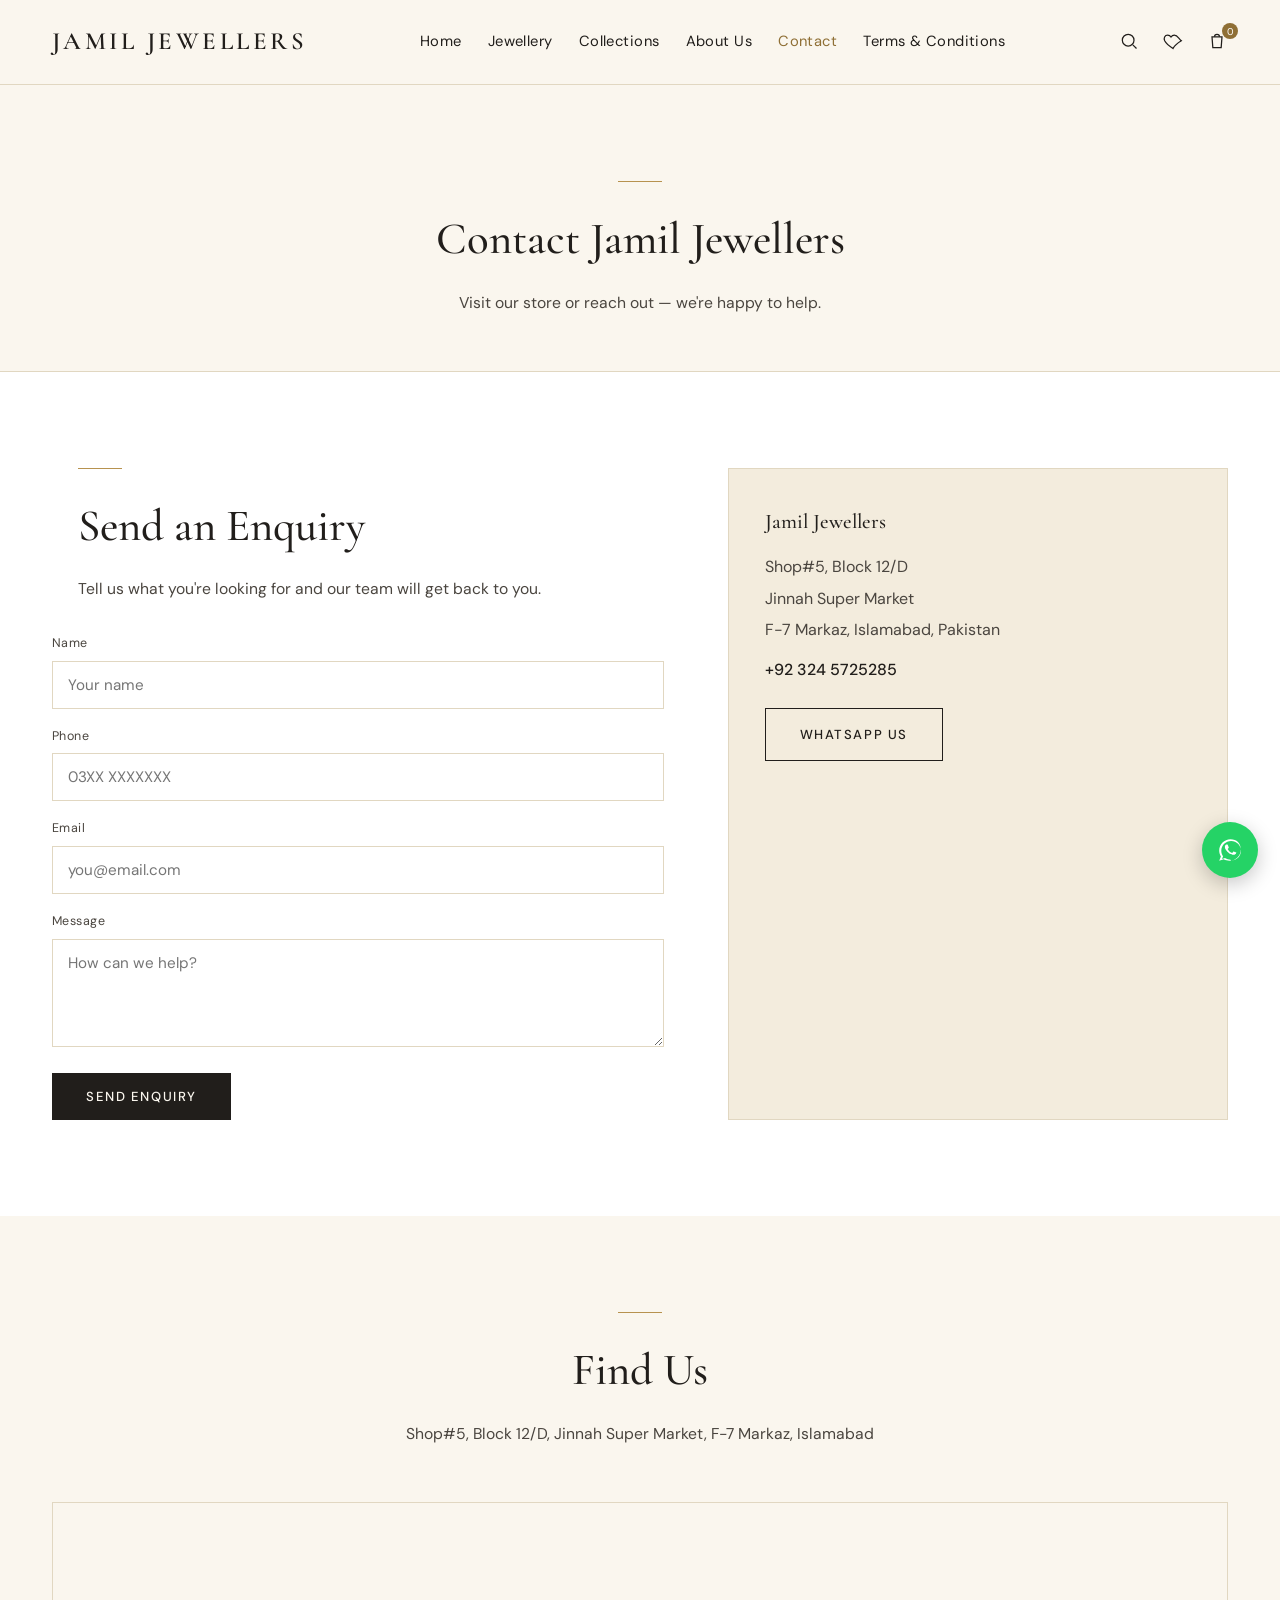
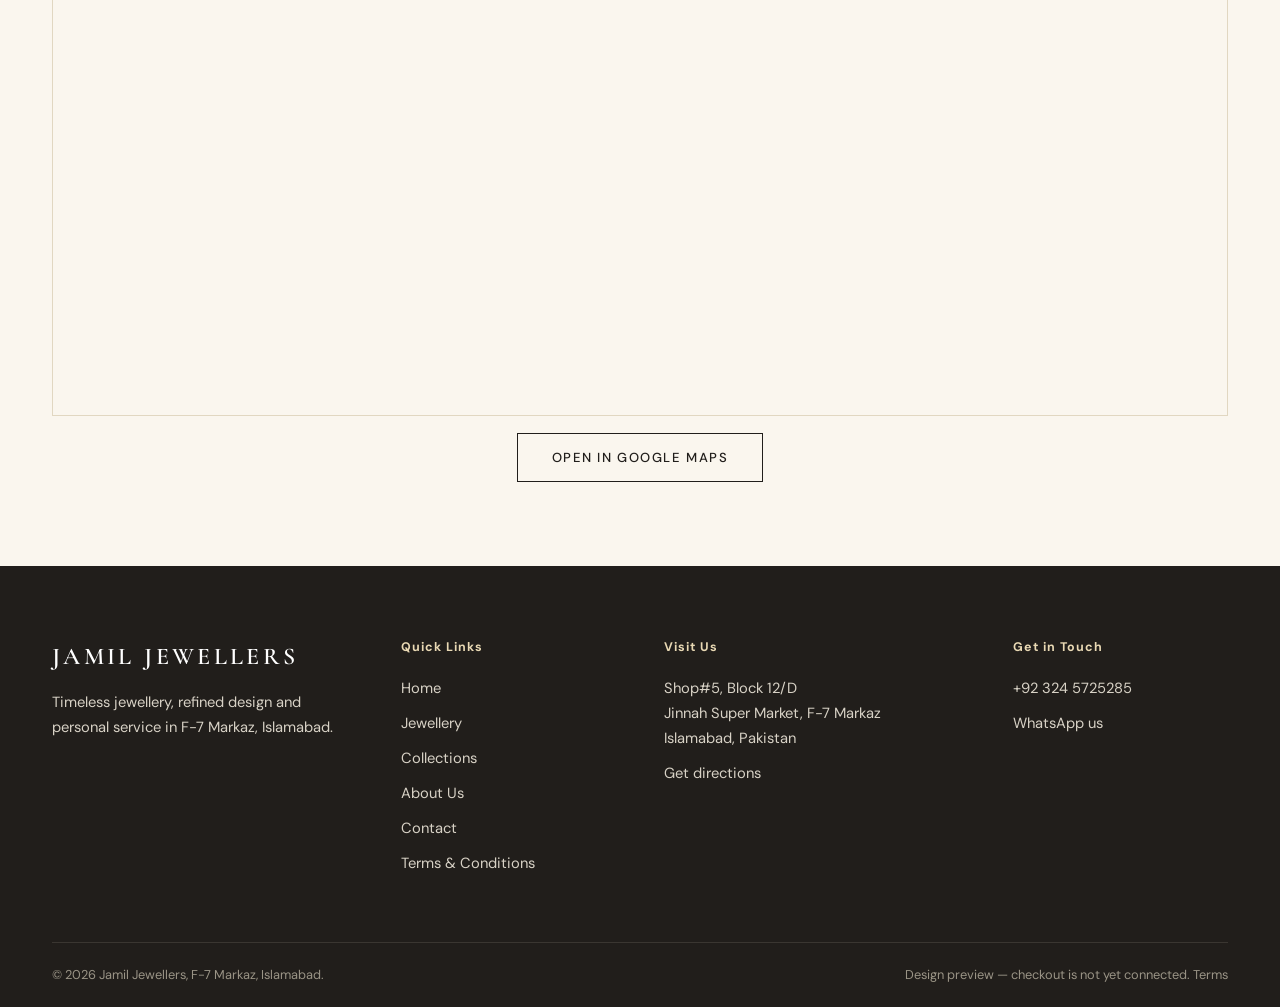
<file: contact.html>
<!DOCTYPE html>
<html lang="en">
<head>
<meta charset="UTF-8">
<meta name="viewport" content="width=device-width, initial-scale=1, viewport-fit=cover">
<title>Contact Us — Jamil Jewellers Islamabad</title>
<meta name="description" content="Get in touch with Jamil Jewellers at Shop#5, Block 12/D, Jinnah Super Market, F-7 Markaz, Islamabad. Call, WhatsApp or send an enquiry.">
<meta property="og:title" content="Contact Us — Jamil Jewellers Islamabad">
<meta property="og:description" content="Get in touch with Jamil Jewellers at Shop#5, Block 12/D, Jinnah Super Market, F-7 Markaz, Islamabad. Call, WhatsApp or send an enquiry.">
<meta property="og:type" content="website">
<script type="application/ld+json">
{"@context":"https://schema.org","@type":"JewelryStore","name":"Jamil Jewellers","address":{"@type":"PostalAddress","streetAddress":"Shop#5, Block 12/D, Jinnah Super Market, F-7 Markaz","addressLocality":"Islamabad","postalCode":"44000","addressCountry":"PK"},"telephone":"+92 324 5725285"}
</script>
<link rel="preconnect" href="https://fonts.googleapis.com">
<link rel="preconnect" href="https://fonts.gstatic.com" crossorigin>
<link href="https://fonts.googleapis.com/css2?family=Cormorant+Garamond:wght@400;500;600&family=DM+Sans:wght@400;500;700&display=swap" rel="stylesheet">
<link rel="stylesheet" href="styles.css">
</head>
<body data-page="contact">

<header>
  <div class="wrap navrow">
    <div class="logo">JAMIL JEWELLERS</div>
    <nav class="main">
      <a href="index.html" data-nav="home">Home</a>
      <a href="jewellery.html" data-nav="jewellery">Jewellery</a>
      <a href="index.html#collections" data-nav="collections">Collections</a>
      <a href="about.html" data-nav="about">About Us</a>
      <a href="contact.html" data-nav="contact">Contact</a>
      <a href="Terms.html" data-nav="terms">Terms &amp; Conditions</a>
    </nav>
    <div class="icons">
      <button aria-label="Search"><svg viewBox="0 0 24 24" fill="none" stroke="currentColor" stroke-width="1.5"><circle cx="11" cy="11" r="7"/><line x1="21" y1="21" x2="16.6" y2="16.6"/></svg></button>
      <button aria-label="Wishlist"><svg viewBox="0 0 24 24" fill="none" stroke="currentColor" stroke-width="1.5"><path d="M12 21s-7.5-4.9-10-9.3C.6 8.6 2 5 5.6 5c2 0 3.3 1.1 4 2.2C10.3 6.1 11.6 5 13.6 5 17.2 5 18.6 8.6 22 11.7 14.5 16.1 12 21 12 21z"/></svg></button>
      <button aria-label="Cart" onclick="openCart()" style="position:relative">
        <svg viewBox="0 0 24 24" fill="none" stroke="currentColor" stroke-width="1.5"><path d="M6 7h12l-1 13H7L6 7z"/><path d="M9 7a3 3 0 0 1 6 0"/></svg>
        <span id="cartCount">0</span>
      </button>
      <button class="hamb" aria-label="Menu" onclick="document.querySelector('nav.mobile').classList.toggle('show')">
        <svg viewBox="0 0 24 24" fill="none" stroke="currentColor" stroke-width="1.5"><line x1="3" y1="6" x2="21" y2="6"/><line x1="3" y1="12" x2="21" y2="12"/><line x1="3" y1="18" x2="21" y2="18"/></svg>
      </button>
    </div>
  </div>
  <nav class="mobile" style="display:none; flex-direction:column; padding:8px 20px 20px; border-top:1px solid var(--line);">
    <a style="padding:12px 0" href="index.html" data-nav="home">Home</a>
    <a style="padding:12px 0" href="jewellery.html" data-nav="jewellery">Jewellery</a>
    <a style="padding:12px 0" href="index.html#collections" data-nav="collections">Collections</a>
    <a style="padding:12px 0" href="about.html" data-nav="about">About Us</a>
    <a style="padding:12px 0" href="contact.html" data-nav="contact">Contact</a>
    <a style="padding:12px 0" href="Terms.html" data-nav="terms">Terms &amp; Conditions</a>
  </nav>
</header>

<section class="section" style="padding-bottom:0;">
  <div class="wrap">
    <div class="section-head"><h2>Contact Jamil Jewellers</h2><p>Visit our store or reach out — we're happy to help.</p></div>
  </div>
</section><section class="section" id="contact" style="background:var(--ivory-2); border-top:1px solid var(--line);">
  <div class="wrap contact-grid">
    <div>
      <div class="section-head" style="text-align:left; margin-bottom:32px;"><h2>Send an Enquiry</h2><p>Tell us what you're looking for and our team will get back to you.</p></div>
      <form id="contactForm" onsubmit="return submitContact(event)">
        <div class="field"><label>Name</label><input required type="text" placeholder="Your name"></div>
        <div class="field"><label>Phone</label><input required type="tel" placeholder="03XX XXXXXXX"></div>
        <div class="field"><label>Email</label><input type="email" placeholder="you@email.com"></div>
        <div class="field"><label>Message</label><textarea required rows="4" placeholder="How can we help?"></textarea></div>
        <button type="submit" class="btn btn-solid">SEND ENQUIRY</button>
      </form>
    </div>
    <div class="contact-info">
      <h3>Jamil Jewellers</h3>
      <p>Shop#5, Block 12/D</p>
      <p>Jinnah Super Market</p>
      <p>F-7 Markaz, Islamabad, Pakistan</p>
      <p style="margin-top:14px; color:var(--charcoal); font-weight:500;">+92 324 5725285</p>
      <a href="https://wa.me/923245725285?text=Hello%20Jamil%20Jewellers%2C%20I%20would%20like%20to%20enquire%20about%20your%20jewellery%20collection." target="_blank" rel="noopener" class="btn btn-line" style="display:inline-block; margin-top:20px;">WHATSAPP US</a>
    </div>
  </div>
</section>


<footer>© 2026 Jamil Jewellers, F-7 Markaz, Islamabad. This is a design preview — checkout, accounts and inventory are not yet connected to a live backend.</footer>

<a class="wa-float" target="_blank" rel="noopener" href="https://wa.me/923245725285?text=Hello%20Jamil%20Jewellers%2C%20I%20would%20like%20to%20enquire%20about%20your%20jewellery%20collection." aria-label="Chat on WhatsApp">
  <svg viewBox="0 0 32 32"><path d="M16.6 2.7C8.9 2.7 2.7 8.9 2.7 16.6c0 2.6.7 5.1 2.1 7.3L2.7 29.3l5.6-1.9c2.1 1.2 4.5 1.8 7 1.8h.1c7.7 0 13.9-6.2 13.9-13.9S24.3 2.7 16.6 2.7zm0 25.2h-.1c-2.2 0-4.4-.6-6.2-1.7l-.4-.3-3.7 1.3 1.3-3.5-.3-.4c-1.2-1.9-1.9-4.1-1.9-6.4 0-6.6 5.4-12 12.1-12s12.1 5.4 12.1 12-5.4 12-12.1 12zm6.7-8.9c-.4-.2-2.1-1.1-2.5-1.2-.3-.1-.6-.2-.8.2-.2.3-.9 1.2-1.1 1.4-.2.2-.4.3-.7.1-.4-.2-1.5-.6-2.9-1.8-1.1-1-1.8-2.1-2-2.5-.2-.3 0-.5.1-.7.2-.2.4-.4.6-.7.2-.2.3-.4.4-.6.1-.3 0-.5 0-.7-.1-.2-.8-2-1.1-2.7-.3-.7-.6-.6-.8-.6h-.7c-.2 0-.6.1-.9.4-.3.3-1.2 1.1-1.2 2.8s1.2 3.3 1.4 3.5c.2.2 2.4 3.7 5.9 5.1.8.3 1.4.6 1.9.7.8.3 1.5.2 2.1.1.6-.1 2.1-.8 2.4-1.6.3-.8.3-1.5.2-1.6-.1-.2-.3-.3-.6-.4z"/></svg>
</a>

<div class="overlay" id="overlay" onclick="closeCart(); closeQuickView();"></div>

<div class="drawer" id="drawer">
  <div class="drawer-head">
    <h3>Your Bag</h3>
    <button class="drawer-close" onclick="closeCart()"><svg viewBox="0 0 24 24" fill="none" stroke="currentColor" stroke-width="1.5"><line x1="4" y1="4" x2="20" y2="20"/><line x1="20" y1="4" x2="4" y2="20"/></svg></button>
  </div>
  <div class="drawer-items" id="drawerItems"></div>
  <div class="drawer-foot">
    <div class="subtotal-row"><span>Subtotal</span><strong id="subtotalVal">Rs. 0</strong></div>
    <a class="btn btn-solid" href="contact.html" onclick="closeCart()">PROCEED TO ENQUIRY</a>
    <p style="text-align:center; margin-top:10px; font-size:.75rem; color:var(--charcoal-soft);">Checkout isn't connected yet — send us an enquiry and our team will confirm your order.</p>
  </div>
</div>

<div class="modal-overlay" id="modalOverlay">
  <div class="modal">
    <div class="jewel" id="modalImg"></div>
    <div class="modal-body">
      <button class="modal-close" onclick="closeQuickView()"><svg viewBox="0 0 24 24" fill="none" stroke="currentColor" stroke-width="1.5"><line x1="4" y1="4" x2="20" y2="20"/><line x1="20" y1="4" x2="4" y2="20"/></svg></button>
      <div class="cat" id="modalCat"></div>
      <h2 id="modalName"></h2>
      <div class="price" id="modalPrice"></div>
      <p class="desc">Placeholder description pending details from Jamil Jewellers. Material, weight and certification will be confirmed in-store.</p>
      <p class="modal-detail"><strong>Availability:</strong> In stock — confirm at store</p>
      <p class="modal-detail"><strong>Care:</strong> Store in a dry pouch, away from perfumes and moisture.</p>
      <button class="btn btn-solid" style="margin-top:16px;" onclick="addFromModal()">ADD TO CART</button>
    </div>
  </div>
</div>

<div class="toast" id="toast"></div>


<script src="script.js"></script>
</body>
</html>
</file>
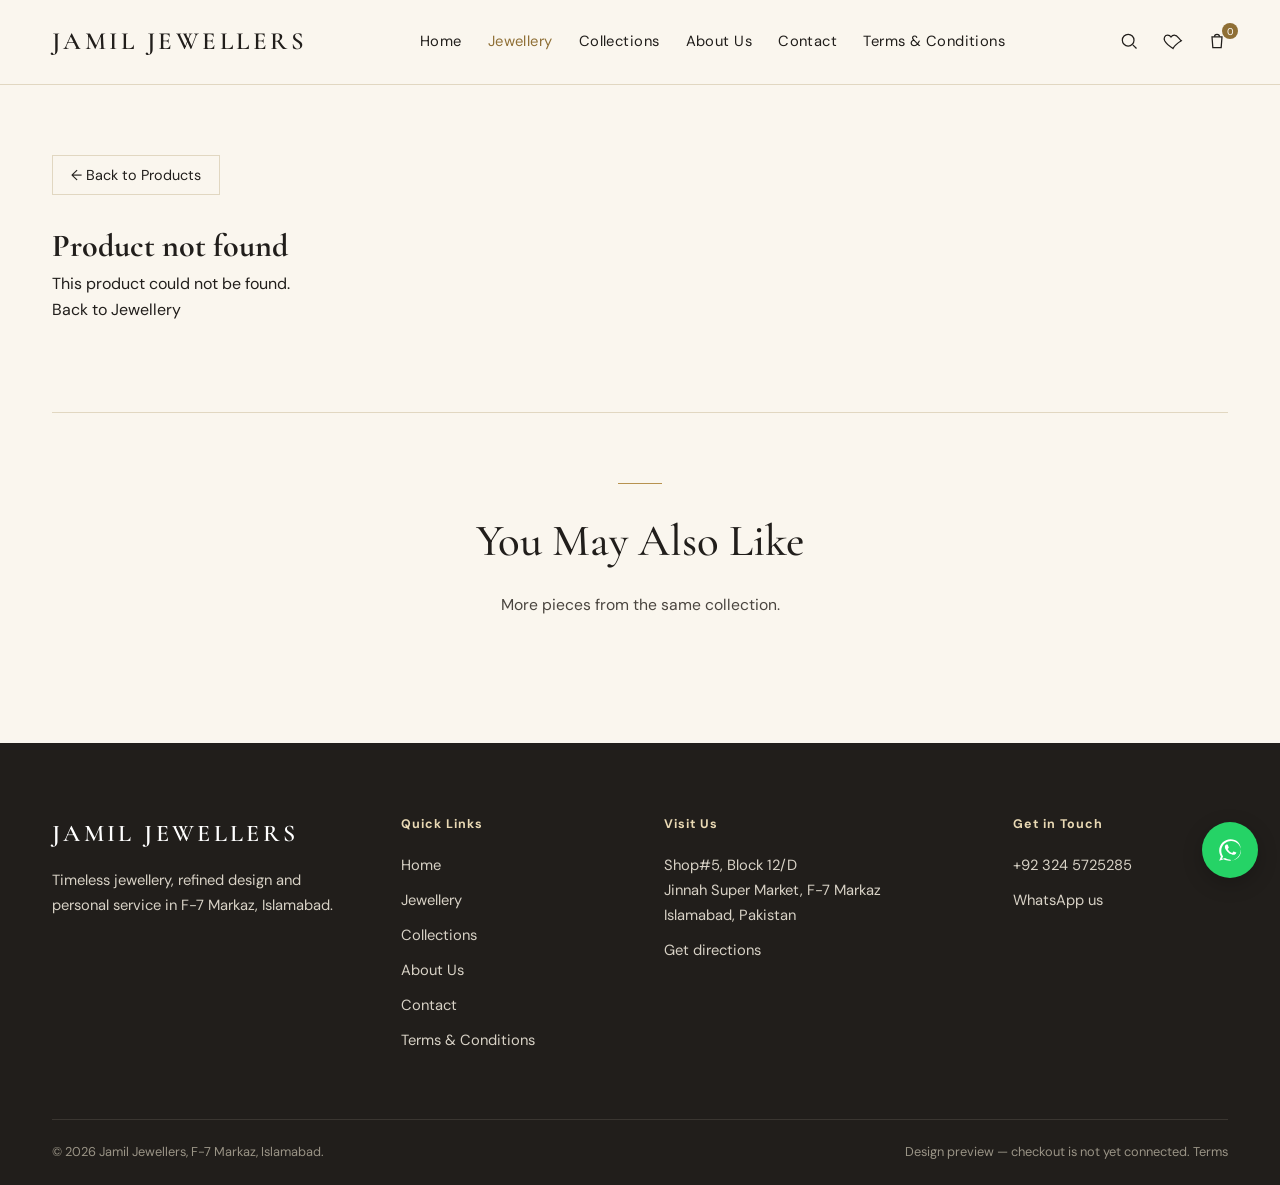
<file: product.html>
<!doctype html>
<html lang="en">
  <head>
    <meta charset="UTF-8" />
    <meta name="viewport" content="width=device-width, initial-scale=1.0" />

    <title>Product — Jamil Jewellers</title>

    <link rel="preconnect" href="https://fonts.googleapis.com" />
    <link rel="preconnect" href="https://fonts.gstatic.com" crossorigin />

    <link
      href="https://fonts.googleapis.com/css2?family=Cormorant+Garamond:wght@400;500;600&family=DM+Sans:wght@400;500;700&display=swap"
      rel="stylesheet"
    />

    <link rel="stylesheet" href="styles.css" />

    <style>
      .product-page {
        padding: 70px 0;
      }

      .product-detail {
        display: grid;
        grid-template-columns: 1fr 1fr;
        gap: 70px;
        align-items: start;
      }

      /* IMAGE ZOOM */

      .product-image-zoom {
        width: 100%;
        max-width: 480px;
        height: 480px;
        margin: 0 auto;
        overflow: hidden;
      }

      .product-image-zoom img {
        width: 100%;
        height: 100%;
        object-fit: contain;
        display: block;

        transform: scale(1);
        transform-origin: center center;

        transition: transform 0.08s ease-out;
      }

      /* PRODUCT INFO */

      .product-info {
        padding-top: 15px;
      }

      .product-category {
        font-size: 0.75rem;
        letter-spacing: 2px;
        text-transform: uppercase;
        color: var(--gold-deep);
        margin-bottom: 12px;
      }

      .product-info h1 {
        font-family: "Cormorant Garamond", serif;
        font-size: 3.5rem;
        font-weight: 500;
        margin: 0 0 15px;
      }

      .product-price {
        font-size: 1.1rem;
        margin-bottom: 25px;
      }

      .product-description {
        color: var(--charcoal-soft);
        line-height: 1.8;
        margin-bottom: 30px;
      }

      .product-details {
        border-top: 1px solid var(--line);
        margin-top: 30px;
        padding-top: 20px;
      }

      .product-details p {
        margin: 8px 0;
        color: var(--charcoal-soft);
      }

      /* MOBILE */

      @media (max-width: 768px) {
        .product-page {
          padding: 40px 0;
        }

        .product-detail {
          grid-template-columns: 1fr;
          gap: 35px;
        }

        .product-info h1 {
          font-size: 2.7rem;
        }

        .product-image-zoom {
          cursor: default;
        }
      }

      .back-products-btn {
        display: inline-flex;
        align-items: center;
        gap: 8px;
        margin-bottom: 25px;
        padding: 10px 18px;
        border: 1px solid var(--line);
        background: transparent;
        color: var(--charcoal);
        font-family: inherit;
        font-size: 0.9rem;
        cursor: pointer;
        transition: all 0.25s ease;
      }

      .back-products-btn:hover {
        background: var(--charcoal);
        color: white;
        border-color: var(--charcoal);
      }
    </style>
  </head>

  <body data-page="jewellery">
    <header>
  <div class="wrap navrow">
    <div class="logo">JAMIL JEWELLERS</div>
    <nav class="main">
      <a href="index.html" data-nav="home">Home</a>
      <a href="jewellery.html" data-nav="jewellery">Jewellery</a>
      <a href="index.html#collections" data-nav="collections">Collections</a>
      <a href="about.html" data-nav="about">About Us</a>
      <a href="contact.html" data-nav="contact">Contact</a>
      <a href="Terms.html" data-nav="terms">Terms &amp; Conditions</a>
    </nav>
    <div class="icons">
      <button aria-label="Search"><svg viewBox="0 0 24 24" fill="none" stroke="currentColor" stroke-width="1.5"><circle cx="11" cy="11" r="7"/><line x1="21" y1="21" x2="16.6" y2="16.6"/></svg></button>
      <button aria-label="Wishlist"><svg viewBox="0 0 24 24" fill="none" stroke="currentColor" stroke-width="1.5"><path d="M12 21s-7.5-4.9-10-9.3C.6 8.6 2 5 5.6 5c2 0 3.3 1.1 4 2.2C10.3 6.1 11.6 5 13.6 5 17.2 5 18.6 8.6 22 11.7 14.5 16.1 12 21 12 21z"/></svg></button>
      <button aria-label="Cart" onclick="openCart()" style="position:relative">
        <svg viewBox="0 0 24 24" fill="none" stroke="currentColor" stroke-width="1.5"><path d="M6 7h12l-1 13H7L6 7z"/><path d="M9 7a3 3 0 0 1 6 0"/></svg>
        <span id="cartCount">0</span>
      </button>
      <button class="hamb" aria-label="Menu" onclick="document.querySelector('nav.mobile').classList.toggle('show')">
        <svg viewBox="0 0 24 24" fill="none" stroke="currentColor" stroke-width="1.5"><line x1="3" y1="6" x2="21" y2="6"/><line x1="3" y1="12" x2="21" y2="12"/><line x1="3" y1="18" x2="21" y2="18"/></svg>
      </button>
    </div>
  </div>
  <nav class="mobile" style="display:none; flex-direction:column; padding:8px 20px 20px; border-top:1px solid var(--line);">
    <a style="padding:12px 0" href="index.html" data-nav="home">Home</a>
    <a style="padding:12px 0" href="jewellery.html" data-nav="jewellery">Jewellery</a>
    <a style="padding:12px 0" href="index.html#collections" data-nav="collections">Collections</a>
    <a style="padding:12px 0" href="about.html" data-nav="about">About Us</a>
    <a style="padding:12px 0" href="contact.html" data-nav="contact">Contact</a>
    <a style="padding:12px 0" href="Terms.html" data-nav="terms">Terms &amp; Conditions</a>
  </nav>
</header>

    <main class="product-page">
      <div class="wrap">
        <button class="back-products-btn" onclick="history.back()">
          ← Back to Products
        </button>

        <div class="product-detail">
          <!-- PRODUCT IMAGE -->

          <div class="product-image-zoom" id="productZoom">
            <img id="productImage" src="" alt="" />
          </div>

          <!-- PRODUCT INFORMATION -->

          <div class="product-info">
            <div class="product-category" id="productCategory"></div>

            <h1 id="productName"></h1>

            <div class="product-price" id="productPrice"></div>

            <p class="product-description" id="productDescription"></p>

            <button class="btn btn-solid" id="addProductBtn">
              ADD TO CART
            </button>

            <div class="product-details">
              <p>
                <strong>Availability:</strong>
                In stock — confirm at store
              </p>

              <p>
                <strong>Material:</strong>
                Confirm with Jamil Jewellers
              </p>

              <p>
                <strong>Weight:</strong>
                <span id="productWeight">—</span>
              </p>

              <p>
                <strong>Care:</strong>
                Store in a dry pouch, away from perfumes and moisture.
              </p>
            </div>
          </div>
        </div>
      </div>
    </main>

    <footer>© 2026 Jamil Jewellers, F-7 Markaz, Islamabad.</footer>

    <a class="wa-float" target="_blank" rel="noopener" href="https://wa.me/923245725285?text=Hello%20Jamil%20Jewellers%2C%20I%20would%20like%20to%20enquire%20about%20your%20jewellery%20collection." aria-label="Chat on WhatsApp">
  <svg viewBox="0 0 32 32"><path d="M16.6 2.7C8.9 2.7 2.7 8.9 2.7 16.6c0 2.6.7 5.1 2.1 7.3L2.7 29.3l5.6-1.9c2.1 1.2 4.5 1.8 7 1.8h.1c7.7 0 13.9-6.2 13.9-13.9S24.3 2.7 16.6 2.7zm0 25.2h-.1c-2.2 0-4.4-.6-6.2-1.7l-.4-.3-3.7 1.3 1.3-3.5-.3-.4c-1.2-1.9-1.9-4.1-1.9-6.4 0-6.6 5.4-12 12.1-12s12.1 5.4 12.1 12-5.4 12-12.1 12zm6.7-8.9c-.4-.2-2.1-1.1-2.5-1.2-.3-.1-.6-.2-.8.2-.2.3-.9 1.2-1.1 1.4-.2.2-.4.3-.7.1-.4-.2-1.5-.6-2.9-1.8-1.1-1-1.8-2.1-2-2.5-.2-.3 0-.5.1-.7.2-.2.4-.4.6-.7.2-.2.3-.4.4-.6.1-.3 0-.5 0-.7-.1-.2-.8-2-1.1-2.7-.3-.7-.6-.6-.8-.6h-.7c-.2 0-.6.1-.9.4-.3.3-1.2 1.1-1.2 2.8s1.2 3.3 1.4 3.5c.2.2 2.4 3.7 5.9 5.1.8.3 1.4.6 1.9.7.8.3 1.5.2 2.1.1.6-.1 2.1-.8 2.4-1.6.3-.8.3-1.5.2-1.6-.1-.2-.3-.3-.6-.4z"/></svg>
</a>

<div class="overlay" id="overlay" onclick="closeCart(); closeQuickView();"></div>

<div class="drawer" id="drawer">
  <div class="drawer-head">
    <h3>Your Bag</h3>
    <button class="drawer-close" onclick="closeCart()"><svg viewBox="0 0 24 24" fill="none" stroke="currentColor" stroke-width="1.5"><line x1="4" y1="4" x2="20" y2="20"/><line x1="20" y1="4" x2="4" y2="20"/></svg></button>
  </div>
  <div class="drawer-items" id="drawerItems"></div>
  <div class="drawer-foot">
    <div class="subtotal-row"><span>Subtotal</span><strong id="subtotalVal">Rs. 0</strong></div>
    <a class="btn btn-solid" href="contact.html" onclick="closeCart()">PROCEED TO ENQUIRY</a>
    <p style="text-align:center; margin-top:10px; font-size:.75rem; color:var(--charcoal-soft);">Checkout isn't connected yet — send us an enquiry and our team will confirm your order.</p>
  </div>
</div>

<div class="modal-overlay" id="modalOverlay">
  <div class="modal">
    <div class="jewel" id="modalImg"></div>
    <div class="modal-body">
      <button class="modal-close" onclick="closeQuickView()"><svg viewBox="0 0 24 24" fill="none" stroke="currentColor" stroke-width="1.5"><line x1="4" y1="4" x2="20" y2="20"/><line x1="20" y1="4" x2="4" y2="20"/></svg></button>
      <div class="cat" id="modalCat"></div>
      <h2 id="modalName"></h2>
      <div class="price" id="modalPrice"></div>
      <p class="desc">Placeholder description pending details from Jamil Jewellers. Material, weight and certification will be confirmed in-store.</p>
      <p class="modal-detail"><strong>Availability:</strong> In stock — confirm at store</p>
      <p class="modal-detail"><strong>Care:</strong> Store in a dry pouch, away from perfumes and moisture.</p>
      <button class="btn btn-solid" style="margin-top:16px;" onclick="addFromModal()">ADD TO CART</button>
    </div>
  </div>
</div>

<div class="toast" id="toast"></div>

    <script src="script.js"></script>
    <script src="product.js"></script>
    <script>
      (function () {
        const id = new URLSearchParams(window.location.search).get("id");
        const el = document.getElementById("productWeight");
        if (el && id && typeof getWeightById === "function") {
          el.textContent = getWeightById(id);
        }
      })();
    </script>
  </body>
</html>
</file>
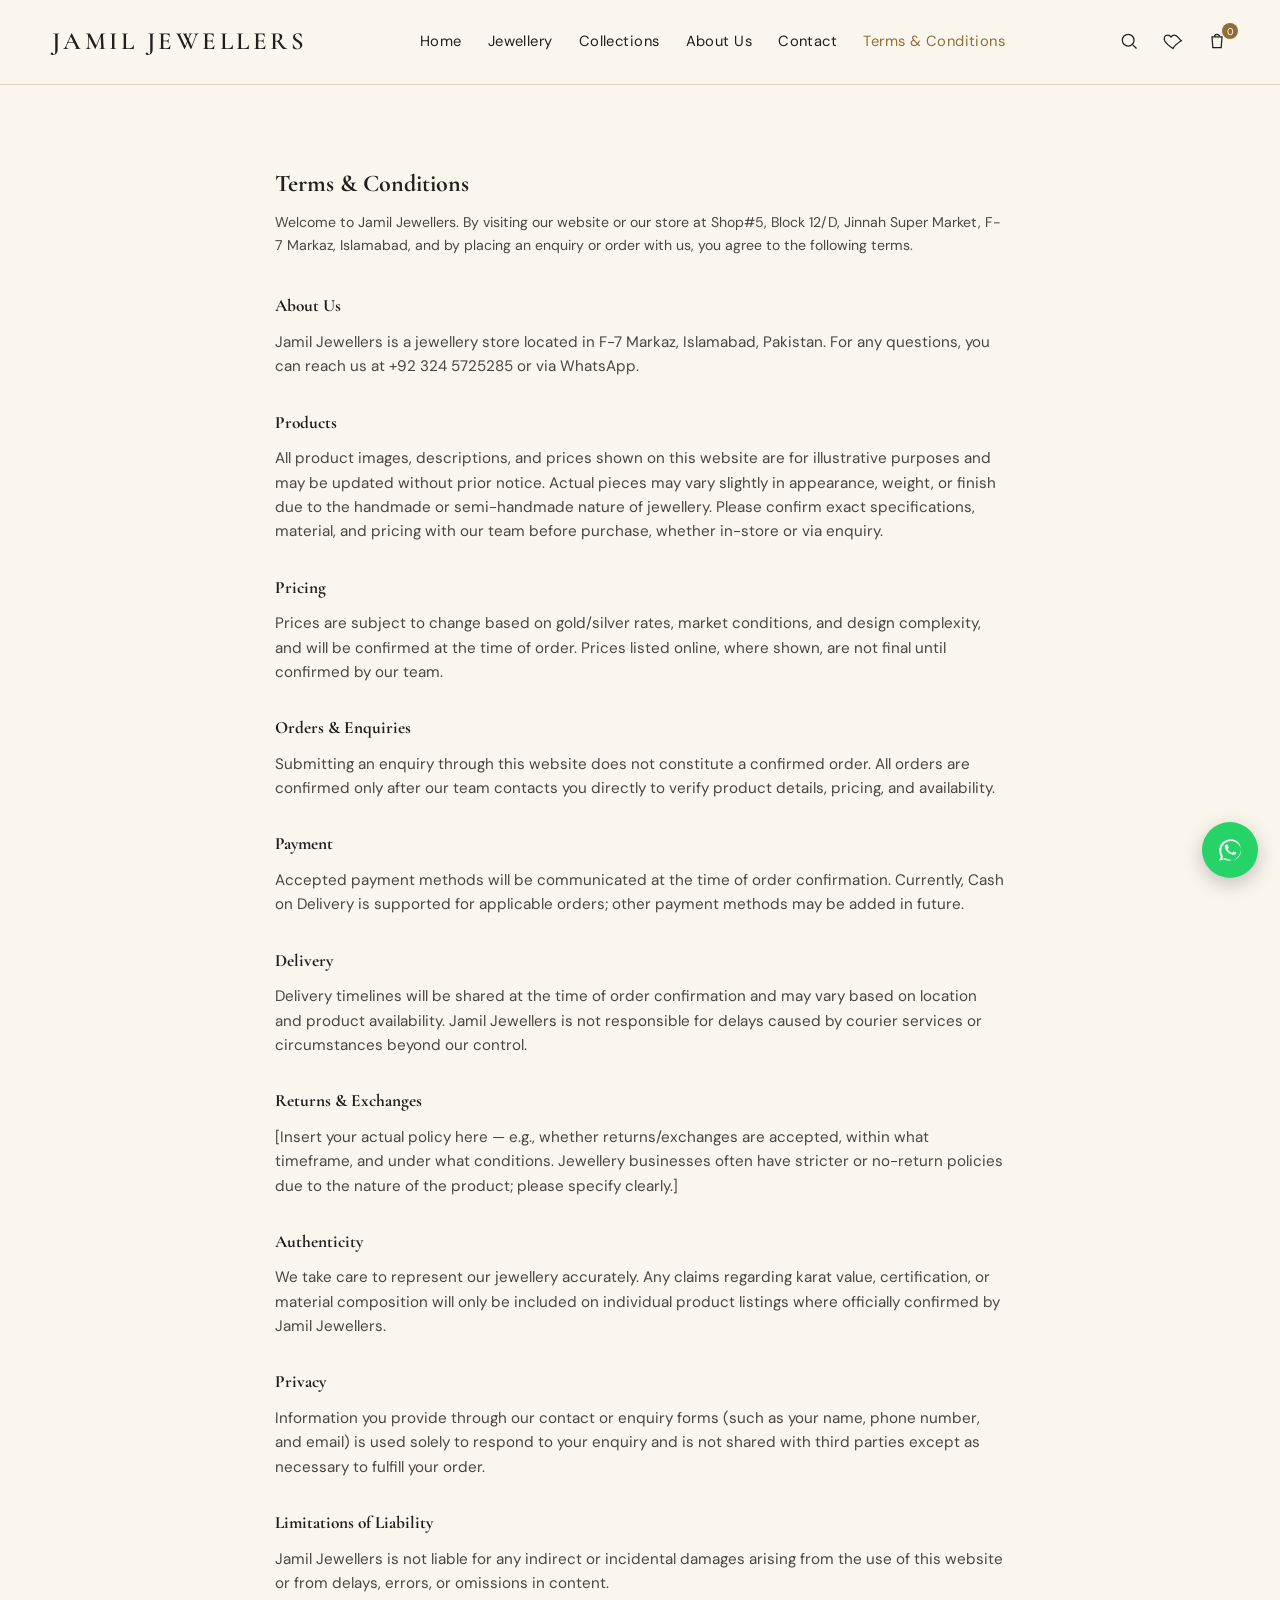
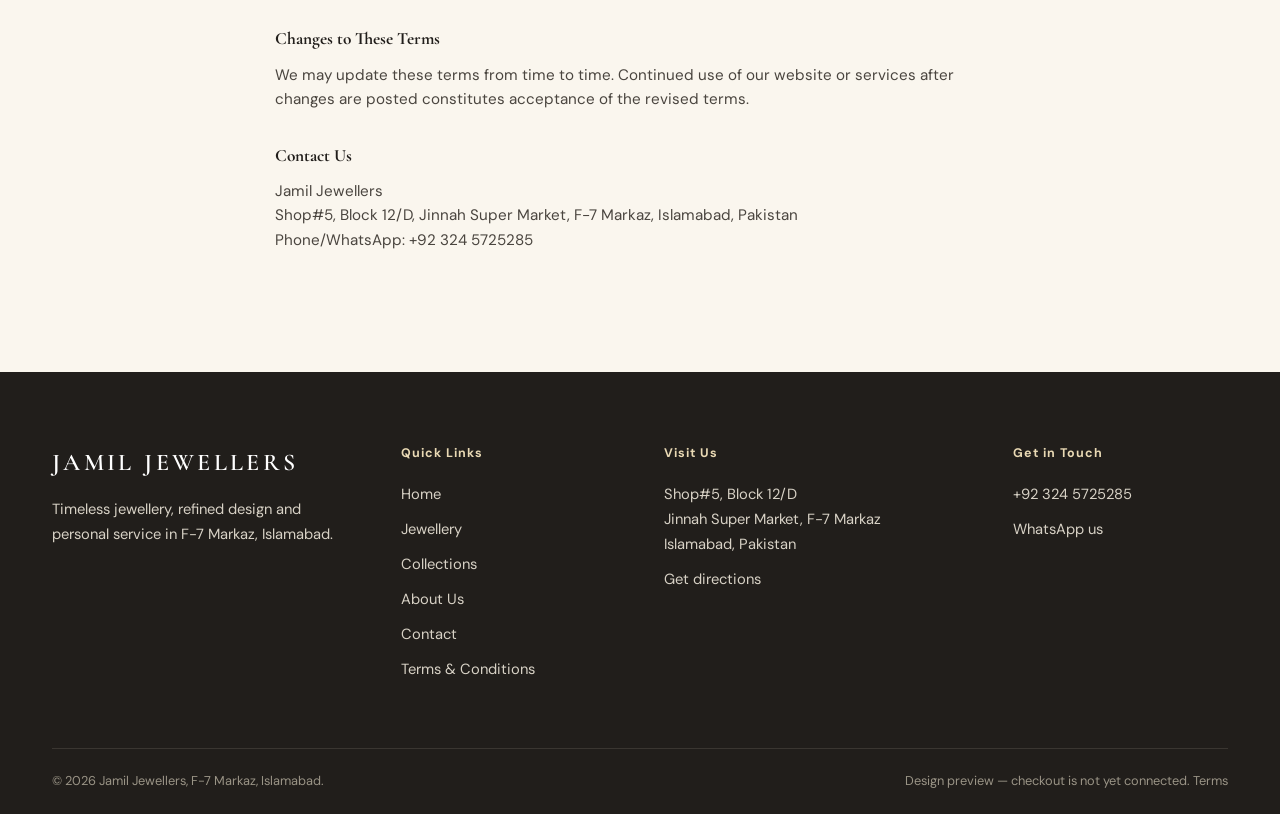
<file: Terms.html>
<!doctype html>
<html lang="en">
  <head>
    <meta charset="UTF-8" />
    <meta name="viewport" content="width=device-width, initial-scale=1.0" />
    <title>Terms Of Conditions - Jamil Jewellers Islamabad</title>
    <meta charset="UTF-8" />
    <meta
      name="viewport"
      content="width=device-width, initial-scale=1, viewport-fit=cover"
    />
    <title>Terms & Conditions — Jamil Jewellers</title>
    <meta
      name="description"
      content="Terms and conditions for Jamil Jewellers, F-7 Markaz, Islamabad — covering orders, enquiries, pricing, and use of this website."
    />
    <meta property="og:title" content="Terms & Conditions — Jamil Jewellers" />
    <meta
      property="og:description"
      content="Terms and conditions for shopping and enquiries with Jamil Jewellers, Islamabad."
    />
    <meta property="og:type" content="website" />
    <link rel="canonical" href="terms.html" />
    <meta name="robots" content="noindex, follow" />
    <link rel="preconnect" href="https://fonts.googleapis.com" />
    <link rel="preconnect" href="https://fonts.gstatic.com" crossorigin />
    <link
      href="https://fonts.googleapis.com/css2?family=Cormorant+Garamond:wght@400;500;600&family=DM+Sans:wght@400;500;700&display=swap"
      rel="stylesheet"
    />
    <link rel="stylesheet" href="styles.css" />
  </head>
  <body data-page="terms">
    <header>
      <div class="wrap navrow">
        <div class="logo">JAMIL JEWELLERS</div>
        <nav class="main">
          <a href="index.html" data-nav="home">Home</a>
          <a href="jewellery.html" data-nav="jewellery">Jewellery</a>
          <a href="index.html#collections" data-nav="collections"
            >Collections</a
          >
          <a href="about.html" data-nav="about">About Us</a>
          <a href="contact.html" data-nav="contact">Contact</a>
          <a href="Terms.html" data-nav="terms">Terms &amp; Conditions</a>
        </nav>
        <div class="icons">
          <button aria-label="Search">
            <svg
              viewBox="0 0 24 24"
              fill="none"
              stroke="currentColor"
              stroke-width="1.5"
            >
              <circle cx="11" cy="11" r="7" />
              <line x1="21" y1="21" x2="16.6" y2="16.6" />
            </svg>
          </button>
          <button aria-label="Wishlist">
            <svg
              viewBox="0 0 24 24"
              fill="none"
              stroke="currentColor"
              stroke-width="1.5"
            >
              <path
                d="M12 21s-7.5-4.9-10-9.3C.6 8.6 2 5 5.6 5c2 0 3.3 1.1 4 2.2C10.3 6.1 11.6 5 13.6 5 17.2 5 18.6 8.6 22 11.7 14.5 16.1 12 21 12 21z"
              />
            </svg>
          </button>
          <button
            aria-label="Cart"
            onclick="openCart()"
            style="position: relative"
          >
            <svg
              viewBox="0 0 24 24"
              fill="none"
              stroke="currentColor"
              stroke-width="1.5"
            >
              <path d="M6 7h12l-1 13H7L6 7z" />
              <path d="M9 7a3 3 0 0 1 6 0" />
            </svg>
            <span id="cartCount">0</span>
          </button>
          <button
            class="hamb"
            aria-label="Menu"
            onclick="
              document.querySelector('nav.mobile').classList.toggle('show')
            "
          >
            <svg
              viewBox="0 0 24 24"
              fill="none"
              stroke="currentColor"
              stroke-width="1.5"
            >
              <line x1="3" y1="6" x2="21" y2="6" />
              <line x1="3" y1="12" x2="21" y2="12" />
              <line x1="3" y1="18" x2="21" y2="18" />
            </svg>
          </button>
        </div>
      </div>
      <nav
        class="mobile"
        style="
          display: none;
          flex-direction: column;
          padding: 8px 20px 20px;
          border-top: 1px solid var(--line);
        "
      >
        <a style="padding: 12px 0" href="index.html" data-nav="home">Home</a>
        <a style="padding: 12px 0" href="jewellery.html" data-nav="jewellery"
          >Jewellery</a
        >
        <a
          style="padding: 12px 0"
          href="index.html#collections"
          data-nav="collections"
          >Collections</a
        >
        <a style="padding: 12px 0" href="about.html" data-nav="about"
          >About Us</a
        >
        <a style="padding: 12px 0" href="contact.html" data-nav="contact"
          >Contact</a
        >
        <a style="padding: 12px 0" href="Terms.html" data-nav="terms"
          >Terms &amp; Conditions</a
        >
      </nav>
    </header>

    <!-- ================= TERMS ================= -->
    <section class="view" id="view-terms">
      <div class="terms-wrap">
        <h2>Terms &amp; Conditions</h2>
        <span class="updated"
          >Welcome to Jamil Jewellers. By visiting our website or our store at
          Shop#5, Block 12/D, Jinnah Super Market, F-7 Markaz, Islamabad, and by
          placing an enquiry or order with us, you agree to the following
          terms.</span
        >

        <div class="term-block">
          <h3>About Us</h3>
          <p>
            Jamil Jewellers is a jewellery store located in F-7 Markaz,
            Islamabad, Pakistan. For any questions, you can reach us at +92 324
            5725285 or via WhatsApp.
          </p>
        </div>
        <div class="term-block">
          <h3>Products</h3>
          <p>
            All product images, descriptions, and prices shown on this website
            are for illustrative purposes and may be updated without prior
            notice. Actual pieces may vary slightly in appearance, weight, or
            finish due to the handmade or semi-handmade nature of jewellery.
            Please confirm exact specifications, material, and pricing with our
            team before purchase, whether in-store or via enquiry.
          </p>
        </div>
        <div class="term-block">
          <h3>Pricing</h3>
          <p>
            Prices are subject to change based on gold/silver rates, market
            conditions, and design complexity, and will be confirmed at the time
            of order. Prices listed online, where shown, are not final until
            confirmed by our team.
          </p>
        </div>
        <div class="term-block">
          <h3>Orders &amp; Enquiries</h3>
          <p>
            Submitting an enquiry through this website does not constitute a
            confirmed order. All orders are confirmed only after our team
            contacts you directly to verify product details, pricing, and
            availability.
          </p>
        </div>
        <div class="term-block">
          <h3>Payment</h3>
          <p>
            Accepted payment methods will be communicated at the time of order
            confirmation. Currently, Cash on Delivery is supported for
            applicable orders; other payment methods may be added in future.
          </p>
        </div>
        <div class="term-block">
          <h3>Delivery</h3>
          <p>
            Delivery timelines will be shared at the time of order confirmation
            and may vary based on location and product availability. Jamil
            Jewellers is not responsible for delays caused by courier services
            or circumstances beyond our control.
          </p>
        </div>
        <div class="term-block">
          <h3>Returns &amp; Exchanges</h3>
          <p>
            [Insert your actual policy here — e.g., whether returns/exchanges
            are accepted, within what timeframe, and under what conditions.
            Jewellery businesses often have stricter or no-return policies due
            to the nature of the product; please specify clearly.]
          </p>
        </div>
        <div class="term-block">
          <h3>Authenticity</h3>
          <p>
            We take care to represent our jewellery accurately. Any claims
            regarding karat value, certification, or material composition will
            only be included on individual product listings where officially
            confirmed by Jamil Jewellers.
          </p>
        </div>
        <div class="term-block">
          <h3>Privacy</h3>
          <p>
            Information you provide through our contact or enquiry forms (such
            as your name, phone number, and email) is used solely to respond to
            your enquiry and is not shared with third parties except as
            necessary to fulfill your order.
          </p>
        </div>
        <div class="term-block">
          <h3>Limitations of Liability</h3>
          <p>
            Jamil Jewellers is not liable for any indirect or incidental damages
            arising from the use of this website or from delays, errors, or
            omissions in content.
          </p>
        </div>
        <div class="term-block">
          <h3>Changes to These Terms</h3>
          <p>
            We may update these terms from time to time. Continued use of our
            website or services after changes are posted constitutes acceptance
            of the revised terms.
          </p>
        </div>
        <div class="term-block">
          <h3>Contact Us</h3>
          <p>
            Jamil Jewellers <br> Shop#5, Block 12/D, Jinnah Super Market, F-7 Markaz,
            Islamabad, Pakistan <br> Phone/WhatsApp: +92 324 5725285
          </p>
        </div>
      </div>
    </section>

<footer>© 2026 Jamil Jewellers, F-7 Markaz, Islamabad. This is a design preview — checkout, accounts and inventory are not yet connected to a live backend.</footer>

<a class="wa-float" target="_blank" rel="noopener" href="https://wa.me/923245725285?text=Hello%20Jamil%20Jewellers%2C%20I%20would%20like%20to%20enquire%20about%20your%20jewellery%20collection." aria-label="Chat on WhatsApp">
  <svg viewBox="0 0 32 32"><path d="M16.6 2.7C8.9 2.7 2.7 8.9 2.7 16.6c0 2.6.7 5.1 2.1 7.3L2.7 29.3l5.6-1.9c2.1 1.2 4.5 1.8 7 1.8h.1c7.7 0 13.9-6.2 13.9-13.9S24.3 2.7 16.6 2.7zm0 25.2h-.1c-2.2 0-4.4-.6-6.2-1.7l-.4-.3-3.7 1.3 1.3-3.5-.3-.4c-1.2-1.9-1.9-4.1-1.9-6.4 0-6.6 5.4-12 12.1-12s12.1 5.4 12.1 12-5.4 12-12.1 12zm6.7-8.9c-.4-.2-2.1-1.1-2.5-1.2-.3-.1-.6-.2-.8.2-.2.3-.9 1.2-1.1 1.4-.2.2-.4.3-.7.1-.4-.2-1.5-.6-2.9-1.8-1.1-1-1.8-2.1-2-2.5-.2-.3 0-.5.1-.7.2-.2.4-.4.6-.7.2-.2.3-.4.4-.6.1-.3 0-.5 0-.7-.1-.2-.8-2-1.1-2.7-.3-.7-.6-.6-.8-.6h-.7c-.2 0-.6.1-.9.4-.3.3-1.2 1.1-1.2 2.8s1.2 3.3 1.4 3.5c.2.2 2.4 3.7 5.9 5.1.8.3 1.4.6 1.9.7.8.3 1.5.2 2.1.1.6-.1 2.1-.8 2.4-1.6.3-.8.3-1.5.2-1.6-.1-.2-.3-.3-.6-.4z"/></svg>
</a>

<div class="overlay" id="overlay" onclick="closeCart(); closeQuickView();"></div>

<div class="drawer" id="drawer">
  <div class="drawer-head">
    <h3>Your Bag</h3>
    <button class="drawer-close" onclick="closeCart()"><svg viewBox="0 0 24 24" fill="none" stroke="currentColor" stroke-width="1.5"><line x1="4" y1="4" x2="20" y2="20"/><line x1="20" y1="4" x2="4" y2="20"/></svg></button>
  </div>
  <div class="drawer-items" id="drawerItems"></div>
  <div class="drawer-foot">
    <div class="subtotal-row"><span>Subtotal</span><strong id="subtotalVal">Rs. 0</strong></div>
    <a class="btn btn-solid" href="contact.html" onclick="closeCart()">PROCEED TO ENQUIRY</a>
    <p style="text-align:center; margin-top:10px; font-size:.75rem; color:var(--charcoal-soft);">Checkout isn't connected yet — send us an enquiry and our team will confirm your order.</p>
  </div>
</div>

<div class="modal-overlay" id="modalOverlay">
  <div class="modal">
    <div class="jewel" id="modalImg"></div>
    <div class="modal-body">
      <button class="modal-close" onclick="closeQuickView()"><svg viewBox="0 0 24 24" fill="none" stroke="currentColor" stroke-width="1.5"><line x1="4" y1="4" x2="20" y2="20"/><line x1="20" y1="4" x2="4" y2="20"/></svg></button>
      <div class="cat" id="modalCat"></div>
      <h2 id="modalName"></h2>
      <div class="price" id="modalPrice"></div>
      <p class="desc">Placeholder description pending details from Jamil Jewellers. Material, weight and certification will be confirmed in-store.</p>
      <p class="modal-detail"><strong>Availability:</strong> In stock — confirm at store</p>
      <p class="modal-detail"><strong>Care:</strong> Store in a dry pouch, away from perfumes and moisture.</p>
      <button class="btn btn-solid" style="margin-top:16px;" onclick="addFromModal()">ADD TO CART</button>
    </div>
  </div>
</div>

<div class="toast" id="toast"></div>


    <script src="script.js"></script>
  </body>
</html>
</file>
<file: styles.css>
/* =========================================================
   JAMIL JEWELLERS — styles.css  (cleaned + reordered)
   Order: base → components → add-ons → MOBILE (always last)
   ========================================================= */

:root {
  --ivory: #FAF6EE;
  --ivory-2: #F3ECDD;
  --charcoal: #211E1B;
  --charcoal-soft: #4A453F;
  --gold: #B7924F;
  --gold-deep: #8F6F35;
  --gold-pale: #E9D9B4;
  --line: #E1D7C1;
  --white: #FFFFFF;
  box-sizing: border-box;
  padding-top: env(safe-area-inset-top, 0px);
  padding-bottom: env(safe-area-inset-bottom, 0px);
}

* {
  box-sizing: inherit;
  margin: 0;
  padding: 0;
}

html {
  scroll-behavior: smooth;
  scroll-padding-top: 96px;
}

body {
  background: var(--ivory);
  color: var(--charcoal);
  font-family: 'DM Sans', ui-sans-serif, system-ui, sans-serif;
  line-height: 1.6;
  overflow-x: hidden;
}

h1,
h2,
h3,
.serif {
  font-family: 'Cormorant Garamond', Georgia, serif;
}

img,
svg {
  max-width: 100%;
}

a {
  color: inherit;
  text-decoration: none;
}

button {
  font-family: inherit;
  cursor: pointer;
  border: none;
  background: none;
}

.wrap {
  max-width: 1240px;
  margin: 0 auto;
  padding: 0 32px;
}

@media (max-width: 640px) {
  .wrap {
    padding: 0 20px;
  }
}

/* jewel placeholder swatches — stand in for real product photography */
.jewel {
  position: relative;
  overflow: hidden;
  background: radial-gradient(circle at 30% 30%, var(--gold-pale), var(--ivory-2) 60%);
}

.jewel svg {
  position: absolute;
  inset: 0;
  width: 100%;
  height: 100%;
}

/* ---------- Header ---------- */
header {
  position: sticky;
  top: 0;
  z-index: 60;
  background: rgba(250, 246, 238, .92);
  backdrop-filter: blur(10px);
  border-bottom: 1px solid var(--line);
}

.navrow {
  display: flex;
  align-items: center;
  justify-content: space-between;
  height: 84px;
}

.logo {
  font-family: 'Cormorant Garamond', serif;
  font-size: 1.55rem;
  letter-spacing: .14em;
  font-weight: 600;
}

nav.main {
  display: flex;
  gap: 30px;
}

nav.main a {
  font-size: .92rem;
  letter-spacing: .03em;
  position: relative;
  padding: 6px 0;
}

nav.main a::after {
  content: '';
  position: absolute;
  left: 0;
  right: 100%;
  bottom: 0;
  height: 1px;
  background: var(--gold);
  transition: right .35s ease;
}

nav.main a:hover::after {
  right: 0;
}

.icons {
  display: flex;
  gap: 22px;
  align-items: center;
}

.icons button {
  position: relative;
  width: 22px;
  height: 22px;
  color: var(--charcoal);
}

.icons svg {
  width: 20px;
  height: 20px;
}

#cartCount {
  position: absolute;
  top: -8px;
  right: -10px;
  background: var(--gold-deep);
  color: #fff;
  font-size: .62rem;
  width: 16px;
  height: 16px;
  border-radius: 50%;
  display: flex;
  align-items: center;
  justify-content: center;
}

.hamb {
  display: none;
}

/* ---------- Hero ---------- */
.hero {
  position: relative;
  min-height: 88vh;
  display: flex;
  align-items: center;
  justify-content: center;
  text-align: center;
}

.hero-bg {
  position: absolute;
  inset: 0;
  z-index: 0;
  background: radial-gradient(ellipse 60% 50% at 50% 20%, rgba(183, 146, 79, .16), transparent 60%), linear-gradient(180deg, var(--ivory) 0%, var(--ivory-2) 100%);
  animation: heroZoom 18s ease-in-out infinite alternate;
}

@keyframes heroZoom {
  from {
    transform: scale(1);
  }

  to {
    transform: scale(1.06);
  }
}

.hero-ring {
  position: absolute;
  border: 1px solid var(--gold);
  border-radius: 50%;
  opacity: .35;
}

.r1 {
  width: 520px;
  height: 520px;
  top: -120px;
  left: 50%;
  transform: translateX(-70%);
}

.r2 {
  width: 340px;
  height: 340px;
  bottom: -80px;
  right: 8%;
}

.hero-content {
  position: relative;
  z-index: 1;
  max-width: 760px;
  padding: 0 24px;
}

.eyebrow-gold {
  width: 44px;
  height: 1px;
  background: var(--gold-deep);
  margin: 0 auto 28px;
}

.hero h1 {
  font-size: clamp(2.6rem, 6vw, 4.6rem);
  font-weight: 500;
  line-height: 1.08;
  color: var(--charcoal);
}

.hero p {
  margin-top: 22px;
  font-size: 1.08rem;
  color: var(--charcoal-soft);
  max-width: 480px;
  margin-left: auto;
  margin-right: auto;
}

.hero-ctas {
  margin-top: 38px;
  display: flex;
  gap: 18px;
  justify-content: center;
  flex-wrap: wrap;
}

.btn {
  padding: 15px 34px;
  font-size: .82rem;
  letter-spacing: .12em;
  font-weight: 500;
  transition: all .3s ease;
}

.btn-solid {
  background: var(--charcoal);
  color: var(--ivory);
}

.btn-solid:hover {
  background: var(--gold-deep);
}

.btn-line {
  border: 1px solid var(--charcoal);
  color: var(--charcoal);
}

.btn-line:hover {
  border-color: var(--gold-deep);
  color: var(--gold-deep);
}

/* ---------- Trust bar ---------- */
.trust {
  border-top: 1px solid var(--line);
  border-bottom: 1px solid var(--line);
  background: var(--white);
}

.trust-grid {
  display: grid;
  grid-template-columns: repeat(4, 1fr);
  gap: 0;
}

.trust-item {
  padding: 38px 28px;
  text-align: center;
  border-left: 1px solid var(--line);
}

.trust-item:first-child {
  border-left: none;
}

.trust-item svg {
  width: 28px;
  height: 28px;
  color: var(--gold-deep);
  margin-bottom: 14px;
}

.trust-item h3 {
  font-size: 1rem;
  font-weight: 700;
  font-family: 'DM Sans';
  letter-spacing: .01em;
  margin-bottom: 6px;
}

.trust-item p {
  font-size: .85rem;
  color: var(--charcoal-soft);
}

@media (max-width: 800px) {
  .trust-grid {
    grid-template-columns: 1fr 1fr;
  }

  .trust-item {
    border-left: none;
    border-top: 1px solid var(--line);
  }

  .trust-item:nth-child(odd) {
    border-right: 1px solid var(--line);
  }
}

/* ---------- Section headings ---------- */
.section {
  padding: 96px 0;
}

.section-head {
  text-align: center;
  max-width: 560px;
  margin: 0 auto 56px;
}

.section-head h2 {
  font-size: clamp(2rem, 3.6vw, 2.8rem);
  font-weight: 500;
}

.section-head p {
  margin-top: 14px;
  color: var(--charcoal-soft);
  font-size: .98rem;
}

/* ---------- Collections ---------- */
.coll-grid {
  display: grid;
  grid-template-columns: repeat(4, 1fr);
  gap: 22px;
}

.coll-card {
  position: relative;
  aspect-ratio: 1/1;
  overflow: hidden;
  cursor: pointer;
  border: 1px solid var(--line);
}

/* square boxes */
.coll-card .jewel {
  position: absolute;
  inset: 0;
  transition: transform .7s cubic-bezier(.2, .8, .2, 1);
}

.coll-card:hover .jewel {
  transform: scale(1.08);
}

.coll-label {
  position: absolute;
  left: 0;
  right: 0;
  bottom: 0;
  padding: 26px 24px;
  background: linear-gradient(0deg, rgba(33, 30, 27, .72), transparent);
}

.coll-label h3 {
  color: #fff;
  font-size: 1.5rem;
  font-weight: 500;
}

.coll-label span {
  display: inline-block;
  margin-top: 8px;
  font-size: .8rem;
  letter-spacing: .05em;
  color: var(--gold-pale);
  opacity: 0;
  transform: translateY(6px);
  transition: all .35s ease;
}

.coll-card:hover .coll-label span {
  opacity: 1;
  transform: translateY(0);
}

/* collection photos fill the whole card (the product-image style used 'contain', which left empty strips) */
.coll-card .jewel img {
  width: 100% !important;
  height: 100% !important;
  object-fit: cover !important;
  padding: 0 !important;
}

@media (max-width: 1100px) {
  .coll-grid {
    grid-template-columns: repeat(3, 1fr);
  }
}

@media (max-width: 860px) {
  .coll-grid {
    grid-template-columns: 1fr 1fr;
    gap: 16px;
  }
}

@media (max-width: 520px) {
  .coll-grid {
    gap: 12px;
  }

  .coll-label {
    padding: 14px 12px;
  }

  .coll-label h3 {
    font-size: 1.05rem;
  }
}

@media (hover: none) {
  .coll-label span {
    opacity: 1;
    transform: none;
  }
}

/* touch screens have no hover, so always show the link */

/* ---------- Products ---------- */
.filter-row {
  display: flex;
  justify-content: center;
  gap: 10px;
  flex-wrap: wrap;
  margin-bottom: 44px;
}

.chip {
  padding: 9px 20px;
  font-size: .8rem;
  letter-spacing: .03em;
  border: 1px solid var(--line);
  border-radius: 2px;
  color: var(--charcoal-soft);
}

.chip.active {
  border-color: var(--gold-deep);
  color: var(--gold-deep);
  background: var(--gold-pale);
}

.prod-grid {
  display: grid;
  grid-template-columns: repeat(4, 1fr);
  gap: 28px 24px;
}

.prod-card {
  background: var(--white);
  border: 1px solid var(--line);
  cursor: pointer;
}

.prod-card button {
  cursor: pointer;
}

.prod-img {
  aspect-ratio: 1/1;
  position: relative;
}

.wish {
  position: absolute;
  top: 14px;
  right: 14px;
  width: 34px;
  height: 34px;
  background: rgba(255, 255, 255, .85);
  border-radius: 50%;
  display: flex;
  align-items: center;
  justify-content: center;
}

.wish svg {
  width: 16px;
  height: 16px;
}

/* .jewel svg (position:absolute; inset:0) also matched the heart icon and pinned it to the corner */
.prod-img .wish svg {
  position: static;
  width: 16px;
  height: 16px;
}

.wish.active svg {
  fill: var(--gold-deep);
  stroke: var(--gold-deep);
}

.qv-btn {
  position: absolute;
  left: 50%;
  bottom: 14px;
  transform: translate(-50%, 10px);
  opacity: 0;
  background: var(--charcoal);
  color: #fff;
  font-size: .72rem;
  letter-spacing: .08em;
  padding: 9px 18px;
  white-space: nowrap;
  transition: all .3s ease;
}

.prod-card:hover .qv-btn {
  opacity: 1;
  transform: translate(-50%, 0);
}

.prod-body {
  padding: 18px 18px 20px;
}

.prod-body .cat {
  font-size: .72rem;
  letter-spacing: .06em;
  color: var(--gold-deep);
}

.prod-body h3 {
  font-size: 1.12rem;
  font-weight: 500;
  margin: 0 0 12px;
}

.prod-foot {
  display: flex;
  align-items: center;
  justify-content: space-between;
}

.price {
  font-size: .98rem;
  font-weight: 700;
}

.price small {
  font-weight: 400;
  color: var(--charcoal-soft);
  font-size: .68rem;
  display: block;
}

.add-btn {
  font-size: .72rem;
  letter-spacing: .06em;
  border: 1px solid var(--charcoal);
  padding: 8px 14px;
}

/* was .5rem (8px) — too small to read */
.add-btn:hover {
  background: var(--charcoal);
  color: #fff;
}

@media (max-width: 860px) {
  .prod-grid {
    grid-template-columns: 1fr 1fr;
    gap: 18px;
  }
}

/* ---------- About ---------- */
.about {
  display: grid;
  grid-template-columns: 1fr 1fr;
  gap: 64px;
  align-items: center;
}

.about .jewel {
  aspect-ratio: 4/5;
  width: 100%;
  max-width: 420px;
  /* was as wide as the whole column, so it was far too tall on laptops */
  border-radius: 20px;
  justify-self: center;
  margin-inline: auto;
}

.about .jewel img {
  position: absolute;
  inset: 0;
  width: 100%;
  height: 100%;
  object-fit: cover;
  object-position: center 55%;
  border-radius: 20px;
}

.about-slider .slide {
  opacity: 0;
  transition: opacity 1.1s ease;
}

.about-slider .slide.active {
  opacity: 1;
}

.slider-dots {
  position: absolute;
  left: 0;
  right: 0;
  bottom: 14px;
  display: flex;
  justify-content: center;
  gap: 10px;
  z-index: 2;
}

.slider-dots button {
  width: 9px;
  height: 9px;
  padding: 0;
  border-radius: 50%;
  background: rgba(255, 255, 255, .6);
  border: 1px solid rgba(33, 30, 27, .35);
  transition: background .3s ease, transform .3s ease;
}

.slider-dots button.active {
  background: var(--gold-deep);
  border-color: var(--gold-deep);
  transform: scale(1.25);
}

.about-text .eyebrow-gold {
  margin: 0 0 24px;
}

.about-text h2 {
  font-size: clamp(1.9rem, 3.4vw, 2.6rem);
  font-weight: 500;
  line-height: 1.2;
}

.about-text p {
  margin-top: 20px;
  color: var(--charcoal-soft);
  max-width: 480px;
}

/* ---------- Store visit ---------- */
.store {
  background: var(--charcoal);
  color: var(--ivory);
}

.store-grid {
  display: grid;
  grid-template-columns: 1fr 1fr;
  gap: 56px;
  align-items: center;
}

.store-text .eyebrow-gold {
  background: var(--gold-pale);
}

.store-text h2 {
  font-size: clamp(1.9rem, 3.4vw, 2.6rem);
  font-weight: 500;
  color: #fff;
}

.store-text address {
  font-style: normal;
  margin-top: 20px;
  color: #D8D2C6;
  line-height: 1.9;
}

.store-text .phone {
  margin-top: 8px;
  display: block;
  color: var(--gold-pale);
}

.store-ctas {
  margin-top: 32px;
  display: flex;
  gap: 14px;
  flex-wrap: wrap;
}

.store-ctas .btn-solid {
  background: var(--gold-deep);
  color: #fff;
}

.store-ctas .btn-line {
  border-color: #8a8579;
  color: var(--ivory);
}

.map-box {
  aspect-ratio: 4/3;
  border: 1px solid #4A453F;
  display: flex;
  align-items: center;
  justify-content: center;
  flex-direction: column;
  gap: 10px;
  color: #B7B0A0;
  text-align: center;
  padding: 24px;
}

.map-box svg {
  width: 34px;
  height: 34px;
  color: var(--gold-pale);
}

/* ---------- Reviews ---------- */
.reviews-head {
  display: flex;
  align-items: baseline;
  gap: 14px;
  justify-content: center;
  flex-wrap: wrap;
}

.rating {
  font-size: 2.2rem;
  font-weight: 700;
  font-family: 'Cormorant Garamond';
}

.stars {
  color: var(--gold-deep);
  letter-spacing: 2px;
}

.review-note {
  max-width: 520px;
  margin: 26px auto 0;
  text-align: center;
  padding: 26px;
  border: 1px dashed var(--line);
  color: var(--charcoal-soft);
  font-size: .9rem;
}

/* ---------- Contact ---------- */
.contact-grid {
  display: grid;
  grid-template-columns: 1.1fr .9fr;
  gap: 64px;
}

.field {
  margin-bottom: 18px;
}

.field label {
  display: block;
  font-size: .78rem;
  letter-spacing: .04em;
  margin-bottom: 7px;
  color: var(--charcoal-soft);
}

.field input,
.field textarea {
  width: 100%;
  padding: 13px 15px;
  border: 1px solid var(--line);
  background: var(--white);
  font-family: inherit;
  font-size: .95rem;
}

.field input:focus,
.field textarea:focus {
  outline: 2px solid var(--gold);
  outline-offset: 1px;
}

.contact-info {
  background: var(--ivory-2);
  padding: 36px;
  border: 1px solid var(--line);
}

.contact-info h3 {
  font-size: 1.3rem;
  font-weight: 500;
  margin-bottom: 16px;
}

.contact-info p {
  color: var(--charcoal-soft);
  margin-bottom: 6px;
}

@media (max-width: 860px) {
  .contact-grid {
    grid-template-columns: 1fr;
  }
}

footer {
  border-top: 1px solid var(--line);
  padding: 40px 0;
  text-align: center;
  color: var(--charcoal-soft);
  font-size: .82rem;
}

/* ---------- WhatsApp floating button ---------- */
.wa-float {
  position: fixed;
  right: 22px;
  bottom: calc(22px + env(safe-area-inset-bottom, 0px));
  z-index: 70;
  width: 56px;
  height: 56px;
  border-radius: 50%;
  background: #25D366;
  display: flex;
  align-items: center;
  justify-content: center;
  box-shadow: 0 6px 20px rgba(0, 0, 0, .22);
}

.wa-float svg {
  width: 26px;
  height: 26px;
  fill: #fff;
}

/* ---------- Cart drawer ---------- */
.overlay {
  position: fixed;
  inset: 0;
  background: rgba(33, 30, 27, .45);
  opacity: 0;
  pointer-events: none;
  transition: opacity .3s ease;
  z-index: 80;
}

.overlay.show {
  opacity: 1;
  pointer-events: auto;
}

.drawer {
  position: fixed;
  top: 0;
  right: 0;
  height: 100%;
  width: min(420px, 92vw);
  background: var(--ivory);
  z-index: 90;
  transform: translateX(100%);
  transition: transform .35s cubic-bezier(.2, .8, .2, 1);
  display: flex;
  flex-direction: column;
  padding-top: env(safe-area-inset-top, 0px);
}

.drawer.show {
  transform: translateX(0);
}

.drawer-head {
  display: flex;
  justify-content: space-between;
  align-items: center;
  padding: 22px 24px;
  border-bottom: 1px solid var(--line);
}

.drawer-head h3 {
  font-size: 1.3rem;
  font-weight: 500;
}

.drawer-items {
  flex: 1;
  overflow-y: auto;
  padding: 18px 24px;
}

.cart-row {
  display: flex;
  gap: 14px;
  padding: 16px 0;
  border-bottom: 1px solid var(--line);
}

.cart-row .jewel {
  width: 64px;
  height: 64px;
  flex-shrink: 0;
}

.cart-row-info {
  flex: 1;
}

.cart-row-info h4 {
  font-size: .95rem;
  font-weight: 500;
}

.qty-ctrl {
  display: flex;
  align-items: center;
  gap: 10px;
  margin-top: 8px;
}

.qty-ctrl button {
  width: 24px;
  height: 24px;
  border: 1px solid var(--line);
}

.empty-cart {
  text-align: center;
  color: var(--charcoal-soft);
  padding: 60px 20px;
  font-size: .9rem;
}

.drawer-foot {
  padding: 22px 24px;
  border-top: 1px solid var(--line);
}

.subtotal-row {
  display: flex;
  justify-content: space-between;
  margin-bottom: 16px;
  font-size: 1.02rem;
}

.drawer-foot .btn-solid {
  width: 100%;
  text-align: center;
}

.drawer-close {
  width: 22px;
  height: 22px;
}

/* ---------- Quick view modal ---------- */
.modal-overlay {
  position: fixed;
  inset: 0;
  background: rgba(33, 30, 27, .55);
  z-index: 95;
  display: none;
  align-items: center;
  justify-content: center;
  padding: 20px;
}

.modal-overlay.show {
  display: flex;
}

.modal {
  background: var(--ivory);
  max-width: 760px;
  width: 100%;
  max-height: 88vh;
  overflow-y: auto;
  display: grid;
  grid-template-columns: 1fr 1fr;
}

.modal .jewel {
  aspect-ratio: 1/1;
}

.modal-body {
  padding: 34px;
  position: relative;
}

.modal-close {
  position: absolute;
  top: 16px;
  right: 16px;
  width: 26px;
  height: 26px;
}

.modal-body .cat {
  font-size: .75rem;
  letter-spacing: .06em;
  color: var(--gold-deep);
}

.modal-body h2 {
  font-size: 1.7rem;
  font-weight: 500;
  margin: 8px 0 10px;
}

.modal-body .price {
  font-size: 1.2rem;
  margin-bottom: 16px;
}

.modal-body p.desc {
  color: var(--charcoal-soft);
  font-size: .9rem;
  margin-bottom: 20px;
}

.modal-detail {
  font-size: .85rem;
  margin-bottom: 8px;
  color: var(--charcoal-soft);
}

@media (max-width: 640px) {
  .modal {
    grid-template-columns: 1fr;
  }
}

.toast {
  position: fixed;
  bottom: 28px;
  left: 50%;
  transform: translateX(-50%) translateY(20px);
  background: var(--charcoal);
  color: #fff;
  padding: 13px 24px;
  font-size: .85rem;
  border-radius: 3px;
  opacity: 0;
  pointer-events: none;
  transition: all .35s ease;
  z-index: 100;
}

.toast.show {
  opacity: 1;
  transform: translateX(-50%) translateY(0);
}

@media (prefers-reduced-motion: reduce) {
  * {
    animation-duration: .001s !important;
    transition-duration: .001s !important;
  }
}

/* ---------- Terms & Conditions ---------- */
.terms-wrap {
  max-width: 760px;
  margin: 0 auto;
  padding: 80px 15px 90px;
}

.terms-wrap h2 {
  margin-bottom: 8px;
}

.terms-wrap .updated {
  color: var(--charcoal-soft);
  font-size: .88rem;
  margin-bottom: 36px;
  display: block;
}

/* colour variable was misspelled before */
.term-block {
  margin-bottom: 30px;
}

.term-block h3 {
  font-size: 1.08rem;
  margin-bottom: 10px;
}

.term-block p,
.term-block li {
  color: var(--charcoal-soft);
  font-size: .95rem;
}

.term-block ul {
  margin: 8px 0 0;
  padding-left: 20px;
}

.term-block li {
  margin-bottom: 6px;
}

/* ---------- Keep jewellery collection content visible ---------- */
#bestsellers {
  display: block !important;
  visibility: visible !important;
  opacity: 1 !important;
  height: auto !important;
  min-height: 400px !important;
  position: relative !important;
  z-index: 2 !important;
}

#bestsellers .wrap {
  display: block !important;
}

#bestsellers .section-head {
  display: block !important;
  visibility: visible !important;
}

#filterRow,
#prodGrid {
  visibility: visible !important;
}

.jewellery-hero {
  min-height: 420px;
  display: flex;
  align-items: center;
  position: relative;
  overflow: hidden;
  background-image: url("jewellery.jpg");
  background-size: cover;
  background-position: center;
  background-repeat: no-repeat;
}

.jewellery-hero::before {
  content: "";
  position: absolute;
  inset: 0;
  pointer-events: none;
  background: linear-gradient(90deg, rgba(255, 255, 255, .96) 0%, rgba(255, 255, 255, .88) 35%, rgba(255, 255, 255, .35) 70%, rgba(255, 255, 255, .05) 100%);
}

.jewellery-hero .wrap {
  position: relative;
  z-index: 1;
  width: 100%;
}

.jewellery-hero .section-head {
  max-width: 520px;
}

/* =========================================================
   ADD-ON 1 — section tones, product cards, footer, scroll reveal
   ========================================================= */
.tone-ivory {
  background: var(--ivory) !important;
}

.tone-white {
  background: #fff !important;
}

.section-head::before {
  content: '';
  display: block;
  width: 44px;
  height: 1px;
  background: var(--gold);
  margin: 0 auto 22px;
}

.section-head[style*="left"]::before {
  margin-left: 0;
}

#bestsellers .section-head h2 {
  font-size: clamp(2.6rem, 5.2vw, 4rem);
  line-height: 1.08;
}

#collections .section-head h2 {
  font-size: clamp(2.3rem, 4.4vw, 3.3rem);
}

.prod-img {
  cursor: pointer;
}

.prod-img img {
  transition: transform .5s ease, opacity .4s ease;
}

.prod-card:hover .prod-img img:not(.alt-img) {
  transform: scale(1.04);
}

.prod-img .alt-img {
  position: absolute;
  inset: 0;
  width: 100%;
  height: 100%;
  object-fit: contain;
  padding: 10%;
  opacity: 0;
}

.prod-img.has-alt:hover .alt-img {
  opacity: 1;
}

.prod-img.has-alt:hover img:not(.alt-img) {
  opacity: 0;
  transform: none;
}

.prod-img .badge {
  position: absolute;
  top: 14px;
  left: 14px;
  z-index: 3;
  background: var(--charcoal);
  color: #fff;
  font-size: .7rem;
  letter-spacing: .04em;
  padding: 5px 11px;
}

.prod-img .badge.new {
  background: var(--gold-deep);
}

.wish {
  z-index: 3;
}

.prod-body .mat {
  font-size: .82rem;
  color: var(--charcoal-soft);
  margin: -2px 0 12px;
}

.site-footer {
  background: var(--charcoal);
  color: #D8D2C6;
  text-align: left;
  padding: 72px 0 0;
  font-size: .92rem;
  border-top: none;
}

.foot-grid {
  display: grid;
  grid-template-columns: 1.4fr 1fr 1.4fr 1fr;
  gap: 48px;
  padding-bottom: 56px;
}

.foot-logo {
  font-family: 'Cormorant Garamond', serif;
  font-size: 1.5rem;
  letter-spacing: .14em;
  font-weight: 600;
  color: #fff;
  margin-bottom: 14px;
}

.foot-col h4 {
  font-family: 'DM Sans', sans-serif;
  font-size: .78rem;
  letter-spacing: .08em;
  font-weight: 700;
  color: var(--gold-pale);
  margin-bottom: 18px;
}

.foot-col a,
.foot-col p {
  display: block;
  color: #D8D2C6;
  margin-bottom: 10px;
  line-height: 1.7;
}

.foot-col a:hover {
  color: var(--gold-pale);
}

.foot-bar {
  border-top: 1px solid #3a3631;
  padding: 22px 0;
  display: flex;
  justify-content: space-between;
  gap: 16px;
  flex-wrap: wrap;
  font-size: .8rem;
  color: #9a9486;
}

.foot-bar a {
  color: #9a9486;
}

.foot-bar a:hover {
  color: var(--gold-pale);
}

@media (max-width: 860px) {
  .foot-grid {
    grid-template-columns: 1fr 1fr;
    gap: 36px;
  }
}

@media (max-width: 520px) {
  .foot-grid {
    grid-template-columns: 1fr;
  }

  .foot-bar {
    flex-direction: column;
  }
}

.reveal {
  opacity: 0;
  transform: translateY(22px);
  transition: opacity .7s ease, transform .7s ease;
}

.reveal.in {
  opacity: 1;
  transform: none;
}

@media (prefers-reduced-motion: reduce) {
  .reveal {
    opacity: 1;
    transform: none;
    transition: none;
  }
}

/* =========================================================
   ADD-ON 2 — wishlist count, search, sort toolbar, related, maps
   ========================================================= */
#wishCount {
  position: absolute;
  top: -8px;
  right: -10px;
  background: var(--gold-deep);
  color: #fff;
  font-size: .62rem;
  width: 16px;
  height: 16px;
  border-radius: 50%;
  display: flex;
  align-items: center;
  justify-content: center;
}

#wishCount[hidden] {
  display: none;
}

.search-panel {
  position: absolute;
  left: 0;
  right: 0;
  top: 100%;
  background: var(--ivory);
  border-bottom: 1px solid var(--line);
  box-shadow: 0 14px 30px rgba(0, 0, 0, .08);
  padding: 18px 0 22px;
  z-index: 70;
}

.search-panel[hidden] {
  display: none;
}

.search-form {
  display: flex;
  gap: 12px;
}

.search-form input {
  flex: 1;
  min-width: 0;
  padding: 14px 16px;
  border: 1px solid var(--line);
  background: #fff;
  font: inherit;
  font-size: 1rem;
}

.search-form input:focus {
  outline: 2px solid var(--gold);
  outline-offset: 1px;
}

.search-results {
  margin-top: 8px;
  max-height: 60vh;
  overflow-y: auto;
}

.sr-row {
  display: flex;
  align-items: center;
  gap: 14px;
  padding: 10px 4px;
  border-bottom: 1px solid var(--line);
}

.sr-row:hover {
  background: var(--ivory-2);
}

.sr-thumb {
  width: 46px;
  height: 46px;
  flex-shrink: 0;
}

.sr-row b {
  font-weight: 500;
}

.sr-row small {
  display: block;
  color: var(--charcoal-soft);
  font-size: .78rem;
}

.sr-more,
.sr-empty {
  display: block;
  padding: 12px 4px;
  font-size: .9rem;
  color: var(--gold-deep);
}

.sr-empty {
  color: var(--charcoal-soft);
}

.shop-toolbar {
  display: flex;
  justify-content: space-between;
  align-items: center;
  gap: 16px;
  flex-wrap: wrap;
  margin: -16px 0 28px;
  padding-bottom: 16px;
  border-bottom: 1px solid var(--line);
}

.shop-count {
  font-size: .9rem;
  color: var(--charcoal-soft);
}

.shop-count .link {
  font: inherit;
  font-size: .85rem;
  color: var(--gold-deep);
  text-decoration: underline;
  margin-left: 8px;
}

.shop-controls {
  display: flex;
  gap: 16px;
  align-items: center;
  flex-wrap: wrap;
}

.shop-controls label {
  font-size: .82rem;
  color: var(--charcoal-soft);
  display: flex;
  align-items: center;
  gap: 8px;
}

.shop-controls select {
  padding: 9px 12px;
  border: 1px solid var(--line);
  background: #fff;
  font: inherit;
  font-size: .9rem;
  color: var(--charcoal);
}

.empty-state {
  grid-column: 1/-1;
  text-align: center;
  padding: 70px 20px;
  color: var(--charcoal-soft);
}

.empty-state .btn {
  margin-top: 20px;
  display: inline-block;
}

.related {
  margin-top: 90px;
  padding-top: 70px;
  border-top: 1px solid var(--line);
}

.map-box.map-embed {
  display: block;
  padding: 0;
}

.map-embed iframe {
  width: 100%;
  height: 100%;
  border: 0;
  display: block;
  min-height: 320px;
}

.map-embed.wide {
  aspect-ratio: 16/7;
  border: 1px solid var(--line);
}

@media (max-width: 700px) {
  .map-embed.wide {
    aspect-ratio: 4/3;
  }
}

/* =========================================================
   ADD-ON 3 — fixed hero photo  (images/hero.jpg)
   The photo is dark and calm at the top, so the heading sits there
   and the gold bangle stays visible underneath.
   ========================================================= */
.hero {
  background: transparent;
  align-items: flex-start;
  min-height: 92vh;
}

/* transparent so the fixed photo shows through */
.hero-bg {
  position: fixed;
  inset: 0;
  z-index: -1;
  /* stays put; the rest of the page scrolls over it */
  will-change: transform;
  background:
    linear-gradient(180deg, rgba(20, 14, 9, .55) 0%, rgba(20, 14, 9, .22) 45%, rgba(20, 14, 9, .10) 100%),
    url("images/hero.jpg") 55% 70% / cover no-repeat;
  animation: heroZoom 22s ease-in-out infinite alternate;
}

.hero-bg::before {
  display: none;
}

/* the photo has its own golden bokeh */
.hero-bg::after {
  content: '';
  position: absolute;
  inset: 0;
  background: radial-gradient(ellipse at center, transparent 45%, rgba(0, 0, 0, .35) 100%);
}

.hero-ring {
  display: none;
}

.hero-content {
  padding-top: clamp(56px, 8vh, 110px);
}

.hero .eyebrow-gold {
  background: var(--gold-pale);
}

.hero h1 {
  color: #fff;
  font-size: clamp(2.4rem, 5vw, 4rem);
  text-shadow: 0 2px 24px rgba(0, 0, 0, .45);
}

.hero p {
  color: #EDE5D4;
  text-shadow: 0 1px 14px rgba(0, 0, 0, .5);
}

.hero .btn-solid {
  background: var(--gold-deep);
  color: #fff;
}

.hero .btn-solid:hover {
  background: var(--gold);
}

.hero .btn-line {
  border-color: rgba(255, 255, 255, .75);
  color: #fff;
}

.hero .btn-line:hover {
  border-color: var(--gold-pale);
  color: var(--gold-pale);
}

/* Everything after the hero must be solid, otherwise the fixed photo would show through it */
body[data-page="home"] .section:not(.store) {
  background: var(--ivory);
}

body[data-page="home"] footer:not(.site-footer) {
  background: var(--ivory);
}

/* =========================================================
   PAGINATION (jewellery page)
   ========================================================= */
.pagination {
  display: flex;
  justify-content: center;
  align-items: center;
  gap: 8px;
  flex-wrap: wrap;
  margin-top: 52px;
}

.pagination[hidden] {
  display: none;
}

.pagination button {
  min-width: 42px;
  height: 42px;
  padding: 0 12px;
  border: 1px solid var(--line);
  background: #fff;
  color: var(--charcoal);
  font: inherit;
  font-size: .9rem;
  transition: border-color .25s ease, color .25s ease, background .25s ease;
}

.pagination button:hover:not(:disabled) {
  border-color: var(--gold-deep);
  color: var(--gold-deep);
}

.pagination button[aria-current="page"] {
  background: var(--charcoal);
  border-color: var(--charcoal);
  color: #fff;
}

.pagination button:disabled {
  opacity: .4;
  cursor: default;
}

.pagination .pg-nav {
  padding: 0 16px;
  letter-spacing: .04em;
}

.pagination .gap {
  padding: 0 4px;
  color: var(--charcoal-soft);
}

@media (max-width: 640px) {
  .pagination {
    gap: 6px;
    margin-top: 40px;
  }

  .pagination button {
    min-width: 40px;
    height: 40px;
    padding: 0 8px;
  }

  .pagination .pg-nav {
    padding: 0 12px;
  }
}

/* =========================================================
   MOBILE / RESPONSIVE — keep this block LAST in the file.
   Anything above that sets the same property is overridden here.
   ========================================================= */

/* Header: 6 links don't fit beside the logo below ~1100px, so switch to the menu button */
@media (max-width: 1280px) {
  nav.main {
    gap: 26px;
  }
}

@media (max-width: 1100px) {
  nav.main {
    display: none;
  }

  .hamb {
    display: block;
    width: 24px;
    height: 24px;
  }
}

/* Tablet and below */
@media (max-width: 860px) {
  .section {
    padding: 64px 0;
  }

  .section-head {
    margin-bottom: 40px;
  }

  /* About: picture was 4:5 and towered over the text */
  .about {
    grid-template-columns: 1fr;
    gap: 32px;
  }

  .about .jewel {
    aspect-ratio: 4/5;
    max-width: 380px;
    justify-self: center;
    margin-inline: auto;
  }

  .about-text {
    order: 2;
  }

  .about-text p {
    max-width: none;
  }

  /* Visit: stack, text first, map below */
  .store-grid {
    grid-template-columns: 1fr;
    gap: 36px;
  }

  .store-text {
    order: 1;
  }

  .map-box {
    order: 2;
    width: 100%;
    aspect-ratio: 4/3;
  }

  .map-embed iframe {
    min-height: 260px;
  }
}

/* Phones */
@media (max-width: 640px) {
  .section {
    padding: 52px 0;
  }

  /* Header: logo + icons overflowed on narrow screens */
  .navrow {
    height: 68px;
  }

  .logo {
    font-size: 1.05rem;
    letter-spacing: .05em;
    white-space: nowrap;
  }

  .icons {
    gap: 10px;
  }

  .icons button {
    width: 34px;
    height: 34px;
    display: inline-flex;
    align-items: center;
    justify-content: center;
  }

  #cartCount,
  #wishCount {
    top: 0;
    right: -2px;
  }

  nav.mobile a {
    font-size: 1rem;
  }

  .jewellery-hero {
    min-height: 300px;
  }

  .jewellery-hero::before {
    background: rgba(255, 255, 255, .86);
  }

  .about .jewel {
    aspect-ratio: 4/5;
    max-width: 320px;
    justify-self: center;
    margin-inline: auto;
  }

  .about-text h2 {
    font-size: 1.8rem;
  }

  .store-text h2 {
    font-size: 1.8rem;
  }

  .store-ctas {
    flex-direction: column;
  }

  .store-ctas .btn {
    text-align: center;
    padding: 16px 24px;
  }

  .rating {
    font-size: 1.9rem;
  }

  .review-note {
    padding: 20px;
    font-size: .88rem;
  }

  .btn {
    padding: 14px 26px;
  }

  .wa-float {
    width: 52px;
    height: 52px;
    right: 16px;
  }
}

@media (max-width: 380px) {
  .logo {
    font-size: .92rem;
    letter-spacing: .04em;
  }

  .icons {
    gap: 6px;
  }
}


.collection-wrapper {
  display: flex;
  flex-direction: column;
  height: 100%;
}

.collection-wrapper .coll-card {
  width: 100%;
}

.collection-description {
  margin: 14px 0 0;
  padding: 0 5px;
  color: #77716a;
  font-size: 0.85rem;
  line-height: 1.6;
  text-align: start;
}

/* =========================================================
   MOBILE AUDIT FIXES (kept at the very end)
   ========================================================= */
html {
  -webkit-text-size-adjust: 100%;
}

@media (max-width: 640px) {

  /* hero fills exactly the first screen even with the mobile address bar */
  .hero {
    min-height: calc(100vh - 68px);
  }

  @supports (height: 100svh) {
    .hero {
      min-height: calc(100svh - 68px);
    }
  }

  /* product cards are only ~165px wide on a phone: stack price above a full-width button */
  .prod-body {
    padding: 12px 12px 14px;
  }

  .prod-body h3 {
    font-size: 1rem;
  }

  .prod-foot {
    flex-direction: column;
    align-items: stretch;
    gap: 10px;
  }

  .add-btn {
    width: 100%;
    padding: 11px 10px;
    text-align: center;
  }

  /* bigger tap targets (smallest comfortable size is about 40px) */
  .drawer-close,
  .modal-close {
    width: 40px;
    height: 40px;
    display: flex;
    align-items: center;
    justify-content: center;
  }

  .modal-close {
    top: 8px;
    right: 8px;
  }

  .qty-ctrl button {
    width: 36px;
    height: 36px;
  }

  .slider-dots button {
    position: relative;
  }

  .slider-dots button::after {
    content: '';
    position: absolute;
    inset: -12px;
  }

  .chip {
    padding: 11px 16px;
  }
}
</file>
